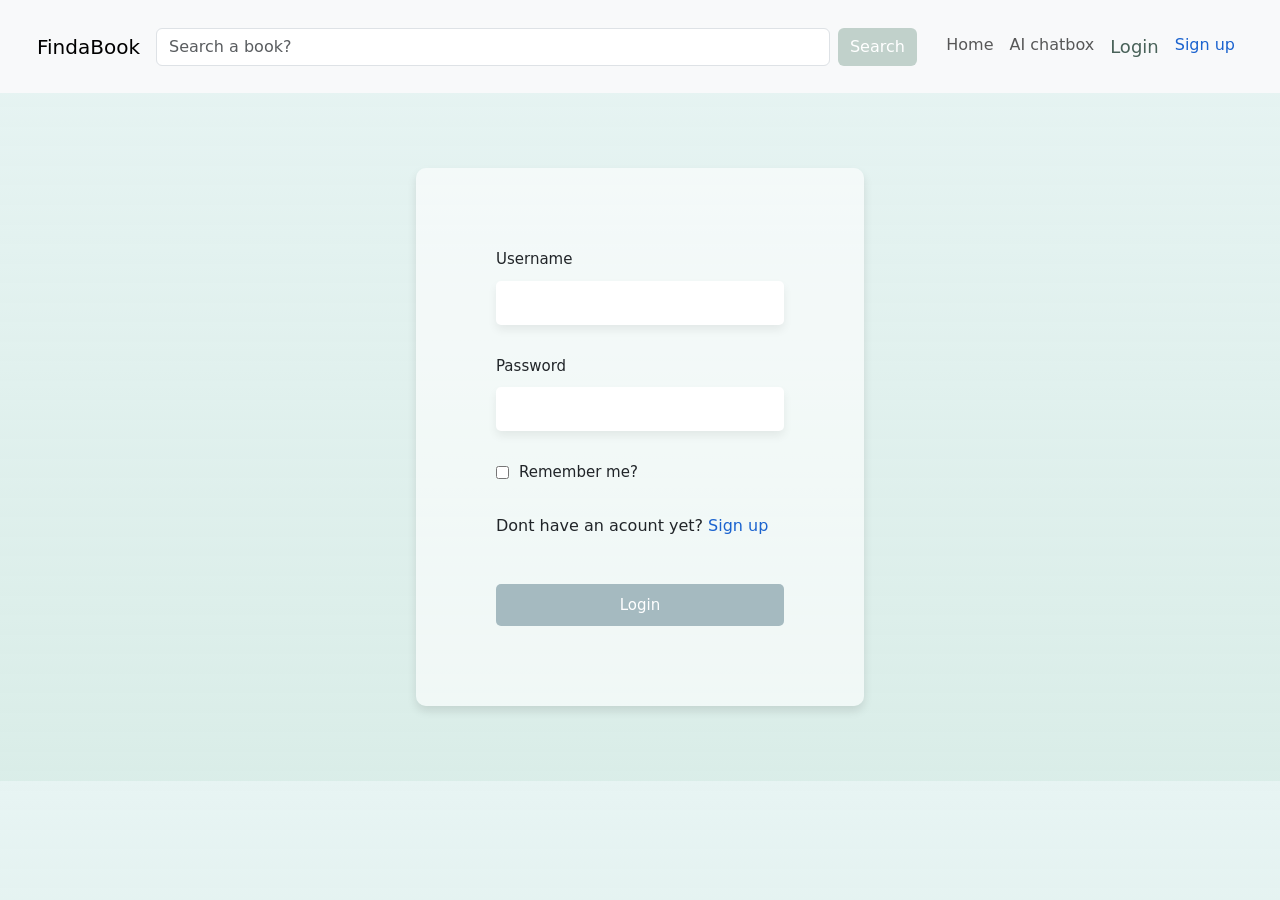
<file: login.html>
<!DOCTYPE html>
<html lang="en">

<head>
    <meta charset="UTF-8">
    <meta name="viewport" content="width=device-width, initial-scale=1.0">
    <title>Document</title>
    <link href="https://cdn.jsdelivr.net/npm/bootstrap@5.3.8/dist/css/bootstrap.min.css" rel="stylesheet"
        integrity="sha384-sRIl4kxILFvY47J16cr9ZwB07vP4J8+LH7qKQnuqkuIAvNWLzeN8tE5YBujZqJLB" crossorigin="anonymous">
    <link rel="stylesheet" href="./css/login.css">
</head>

<body>

    <nav class="navbar navbar-expand-lg bg-body-tertiary" style="padding: 25px; display: flex;">
        <div class="container-fluid">
            <a class="navbar-brand" href="#">FindaBook</a>
            <button class="navbar-toggler" type="button" data-bs-toggle="collapse" data-bs-target="#navbarScroll"
                aria-controls="navbarScroll" aria-expanded="false" aria-label="Toggle navigation">
                <span class="navbar-toggler-icon"></span>
            </button>
            <div class="collapse navbar-collapse" id="navbarScroll">

                <form class="d-flex" role="search">
                    <input class="form-control me-2" type="search" placeholder="Search a book?" aria-label="Search" />
                    <button class="btn btn-outline-success" type="submit">Search</button>
                </form>

                <ul class="navbar-nav ms-auto my-2 my-lg-0 navbar-nav-scroll"
                    style="--bs-scroll-height: 100px; margin-left: auto;">
                    <li class="nav-item">
                        <a class="nav-link" href="./index.html">Home</a>
                    </li>
                    <li>
                        <a class="nav-link" href="https://cdn.botpress.cloud/webchat/v5.0/shareable.html?configUrl=https://files.bpcontent.cloud/2026/10/10/06/20261010065821-FVHYB1Y4.json">AI chatbox</a>
                    </li>
                    <li class="nav-item">
                        <a class="nav-link active" aria-current="page" href="#" style="color: #496259; font-size: 18px;" id="login">Login</a>
                    </li>
                    <li class="nav-item">
                        <a class="nav-link" href="./signup.html" style="color: #1b63cf;">Sign up</a>
                    </li>
                </ul>

            </div>
        </div>
    </nav>

    <div>
        <form action="" id="form">

        <div class="login">
            <label>Username</label>
            <input id="username" type="text"/>
            
        </div>

        <div class="login">
            <label>Password</label>
            <input id="password" type="password" required />
        </div>

        <div class="login">
            <div class="remember">
                <input type="checkbox" id="remember-me" />
                <label for="remember-me">Remember me?</label>
            </div>
        </div>

        <div style="display: flex; flex-direction: row; gap: 5px;">
            <p>Dont have an acount yet?</p> 
            <a href="signup.html" style="color: #1b63cf; text-decoration: none;">Sign up</a>
        </div>
        
        <button type="submit">Login</button>
    </form>
    </div>

    


    <script src="https://cdn.jsdelivr.net/npm/bootstrap@5.3.8/dist/js/bootstrap.bundle.min.js"
        integrity="sha384-FKyoEForCGlyvwx9Hj09JcYn3nv7wiPVlz7YYwJrWVcXK/BmnVDxM+D2scQbITxI"
        crossorigin="anonymous"></script>


    <script src="./js/login.js"></script>


</body>

</html>
</file>
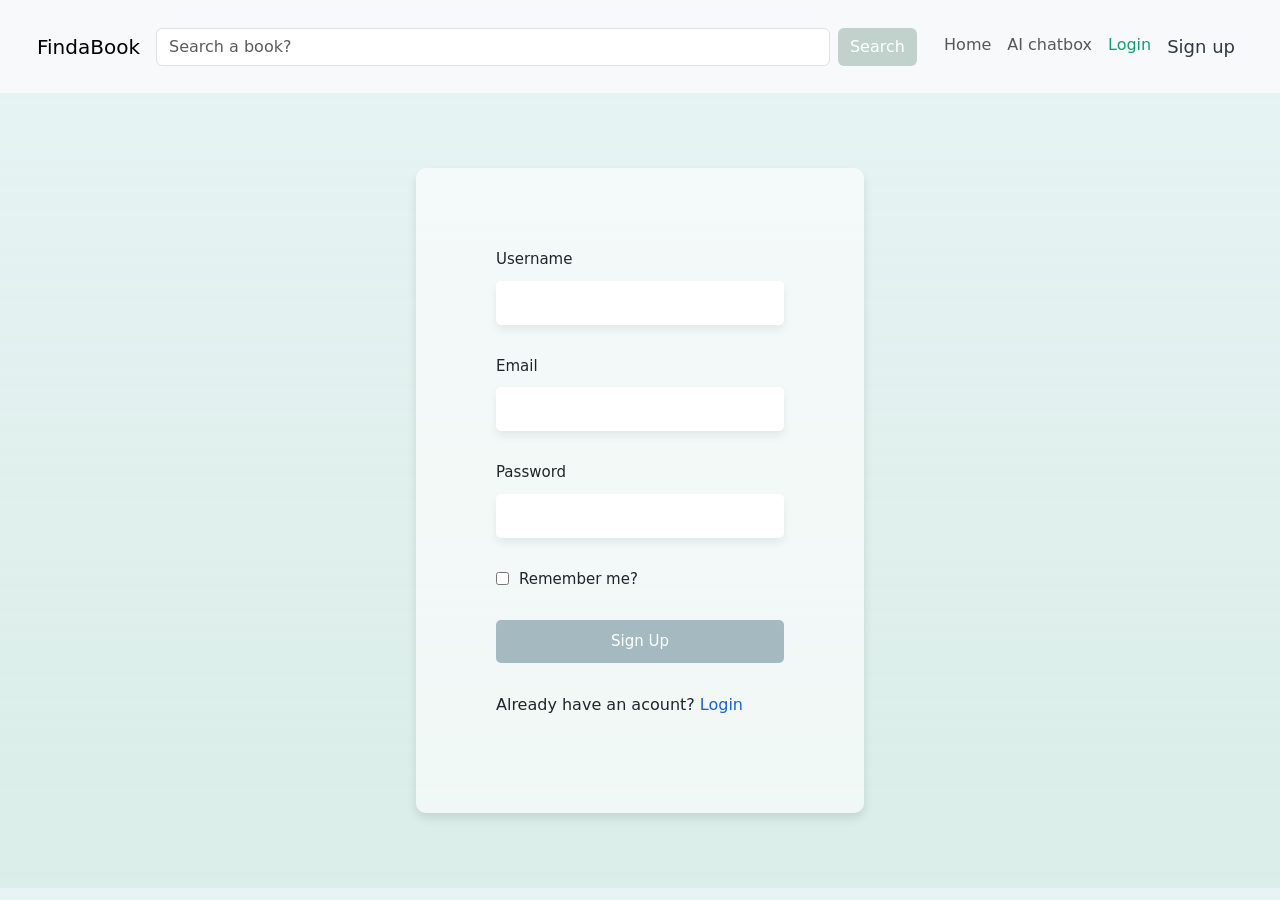
<file: signup.html>
<!DOCTYPE html>
<html lang="en">

<head>
    <meta charset="UTF-8">
    <meta name="viewport" content="width=device-width, initial-scale=1.0">
    <title>Document</title>
    <link href="https://cdn.jsdelivr.net/npm/bootstrap@5.3.8/dist/css/bootstrap.min.css" rel="stylesheet"
        integrity="sha384-sRIl4kxILFvY47J16cr9ZwB07vP4J8+LH7qKQnuqkuIAvNWLzeN8tE5YBujZqJLB" crossorigin="anonymous">
    <link rel="stylesheet" href="./css/login.css">
</head>

<body>

    <nav class="navbar navbar-expand-lg bg-body-tertiary" style="padding: 25px; display: flex;">
        <div class="container-fluid">
            <a class="navbar-brand" href="#">FindaBook</a>
            <button class="navbar-toggler" type="button" data-bs-toggle="collapse" data-bs-target="#navbarScroll"
                aria-controls="navbarScroll" aria-expanded="false" aria-label="Toggle navigation">
                <span class="navbar-toggler-icon"></span>
            </button>
            <div class="collapse navbar-collapse" id="navbarScroll">

                <form class="d-flex" role="search">
                    <input class="form-control me-2" type="search" placeholder="Search a book?" aria-label="Search" />
                    <button class="btn btn-outline-success" type="submit">Search</button>
                </form>

                <ul class="navbar-nav ms-auto my-2 my-lg-0 navbar-nav-scroll"
                    style="--bs-scroll-height: 100px; margin-left: auto;">
                    <li class="nav-item">
                        <a class="nav-link" href="./index.html">Home</a>
                    </li>
                    <li>
                        <a class="nav-link" href="https://cdn.botpress.cloud/webchat/v5.0/shareable.html?configUrl=https://files.bpcontent.cloud/2026/10/10/06/20261010065821-FVHYB1Y4.json">AI chatbox</a>
                    </li>
                    <li class="nav-item">
                        <a class="nav-link" href="./login.html" style="color: #119f6d;" id="login">Login</a>
                    </li>
                    <li class="nav-item">
                        <a class="nav-link active" aria-current="page"  href="#" style="color: #2e3744; font-size: 18px;" id="signup">Sign up</a>
                    </li>
                </ul>

            </div>
        </div>
    </nav>

    <div>
        <form action="" id="form">

        <div class="login">
            <label>Username</label>
            <input id="username" type="text" required />
        </div>
        
        <div class="login">
            <label>Email</label>
            <input id="email" type="email" required/>
        </div>
        

        <div class="login">
            <label>Password</label>
            <input id="password" type="password" required />
        </div>

        

        <div class="login">
            <div class="remember">
                <input type="checkbox" id="remember-me" />
                <label for="remember-me">Remember me?</label>
            </div>
        </div>
        
        <button type="submit">Sign Up</button>

        <div style="display: flex; flex-direction: row; gap: 5px;">
            <p>Already have an acount?</p> 
            <a href="login.html" style="color: #1b63cf; text-decoration: none;">Login</a>
        </div>
        
        

    </form>
    </div>

    


    <script src="https://cdn.jsdelivr.net/npm/bootstrap@5.3.8/dist/js/bootstrap.bundle.min.js"
        integrity="sha384-FKyoEForCGlyvwx9Hj09JcYn3nv7wiPVlz7YYwJrWVcXK/BmnVDxM+D2scQbITxI"
        crossorigin="anonymous"></script>

    <script src="./js/signup.js"></script>

</body>

</html>
</file>
<file: css/login.css>
.navbar .btn-outline-success {
    border: 0px;
    background-color: #c1d1cb;
    color: white;
}

.navbar .btn-outline-success:hover {
    border: 0px;
    background-color: #6d7d75;
    color: #daf2e4;
}

.d-flex {
    width: 70%;
}

body {
    background-image: linear-gradient(#e7f4f3, #d3eae4d7);
}


#form {
    width: 40%;
    margin: 75px auto;
    padding: 80px;
    display: flex;
    flex-direction: column;
    gap: 30px;
    border-radius: 10px; 
    background-color: rgba(255, 255, 255, 0.601);
    box-shadow: 0px 5px 10px 0px rgba(0, 0, 0, 0.107);
    
}

.login {
    display: flex;
    flex-direction: column;
    gap: 10px;
}

label {
    font-size: 15px;
}

.remember {
    display: flex;
    align-items: center;
    gap: 10px;
}

button {
    padding: 10px;
    border: none;
    border-radius: 5px;
    font-size: 15px;
    background-color: #A5BAC0;
    color: white;
}

button:hover {
    background-color: gray;
}

#email {
    padding: 10px;
    border-radius: 5px;
    border: 2px black;
    box-shadow: 0px 5px 10px 0px rgba(0, 0, 0, 0.067);
}

#form {
    width: 35%;
    margin-top: 75px;
    margin-bottom: 75px;
}

#password {
    padding: 10px;
    border-radius: 5px;
    border: 2px black;
    box-shadow: 0px 5px 10px 0px rgba(0, 0, 0, 0.067);
}

#username {
    padding: 10px;
    border-radius: 5px;
    border: 2px black;
    box-shadow: 0px 5px 10px 0px rgba(0, 0, 0, 0.067);
}

@media (max-width: 992px) {
    #form {
        width: 70%;
        padding: 40px;
    }
}


@media (max-width: 576px) {
    #form {
        width: 90%;
        padding: 25px;
        margin: 30px auto;
    }

    .d-flex {
        width: 100%;
    }
}
</file>
